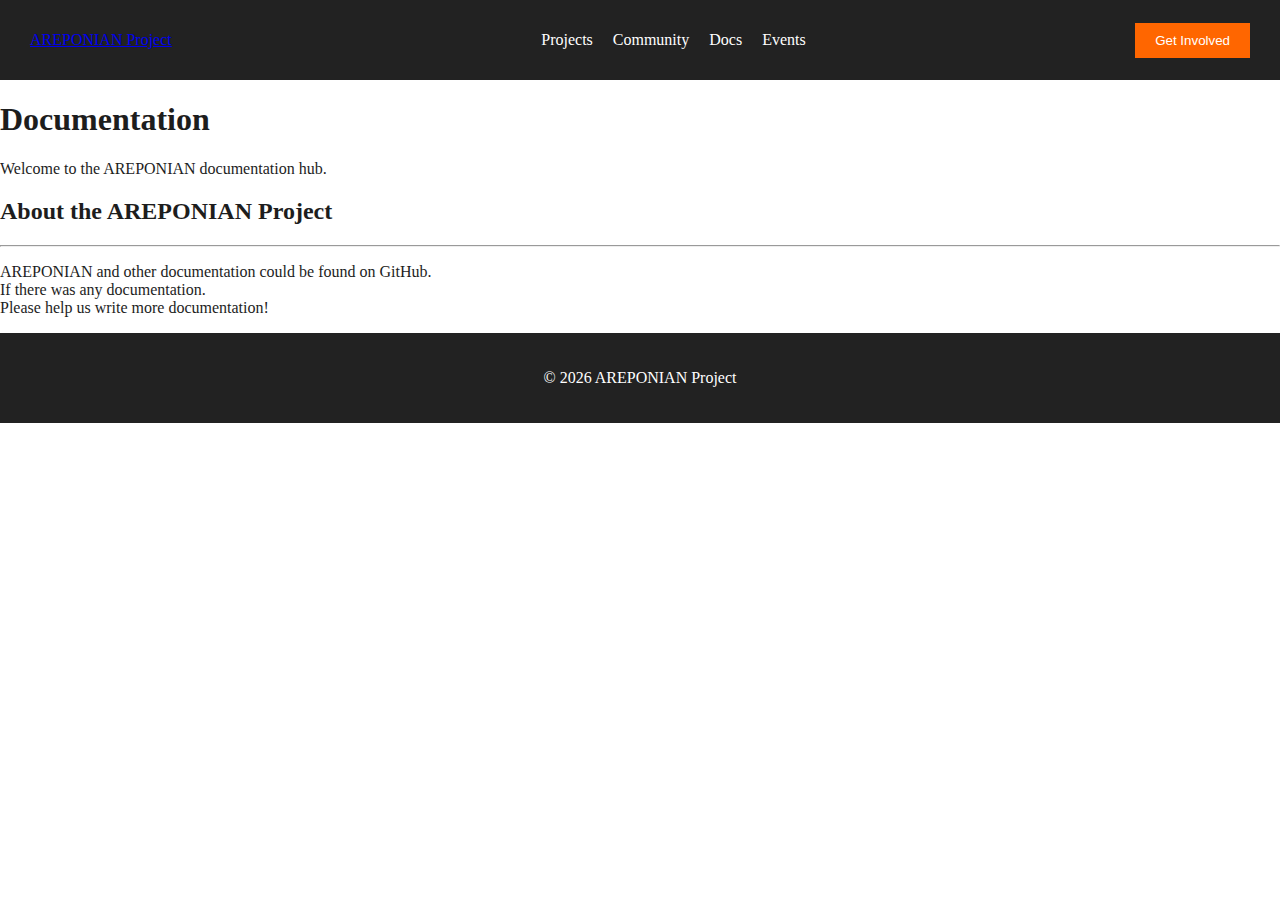
<file: docs.html>
<!DOCTYPE html>
<html lang="en">
<head>
  <meta charset="UTF-8">
  <title>Documentation – AREPONIAN Project</title>
  <link rel="stylesheet" href="style.css">
</head>
<body>
  <!-- Header -->
  <header>
    <div class="logo"><a href="index.html">AREPONIAN Project</a></div>
    <nav>
      <ul>
        <li><a href="projects.html">Projects</a></li>
        <li><a href="community.html">Community</a></li>
        <li><a href="docs.html" class="active">Docs</a></li>
        <li><a href="events.html">Events</a></li>
      </ul>
    </nav>
    <button class="cta">Get Involved</button>
  </header>

  <!-- Main Content -->
  <main>
    <h1>Documentation</h1>
    <p>Welcome to the AREPONIAN documentation hub.</p>

    <h2>About the AREPONIAN Project</h2>
    <hr>

    <p>
      AREPONIAN and other documentation could be found on GitHub.<br>
      If there was any documentation.<br>
      Please help us write more documentation!
    </p>
  </main>

  <!-- Footer -->
  <footer>
    <p>© 2026 AREPONIAN Project</p>
  </footer>
</body>
</html>
</file>
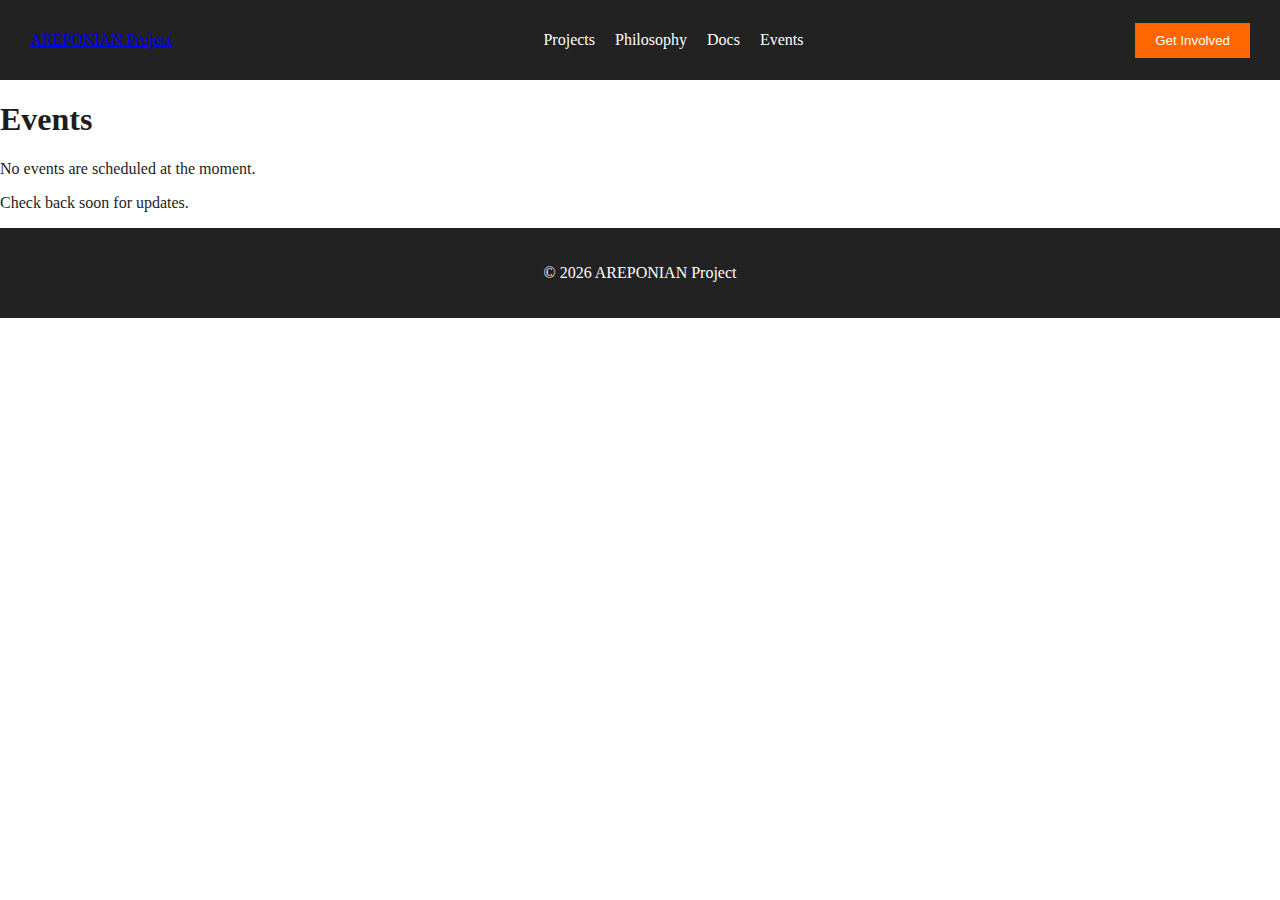
<file: events.html>
<!DOCTYPE html>
<html lang="en">
<head>
  <meta charset="UTF-8">
  <title>Events – AREPONIAN Project</title>
  <link rel="stylesheet" href="style.css">
</head>
<body>

  <!-- Header -->
  <header>
    <div class="logo"><a href="index.html">AREPONIAN Project</a></div>
    <nav>
      <ul>
        <li><a href="projects.html">Projects</a></li>
        <li><a href="philosophy.html">Philosophy</a></li>
        <li><a href="docs.html">Docs</a></li>
        <li><a href="events.html">Events</a></li>
      </ul>
    </nav>
    <button class="cta">Get Involved</button>
  </header>

  <!-- Main Content -->
  <main>
    <h1>Events</h1>
    <p>No events are scheduled at the moment.</p>
    <p>Check back soon for updates.</p>
  </main>

  <!-- Footer -->
  <footer>
    <p>© 2026 AREPONIAN Project</p>
  </footer>

</body>
</html>
</file>
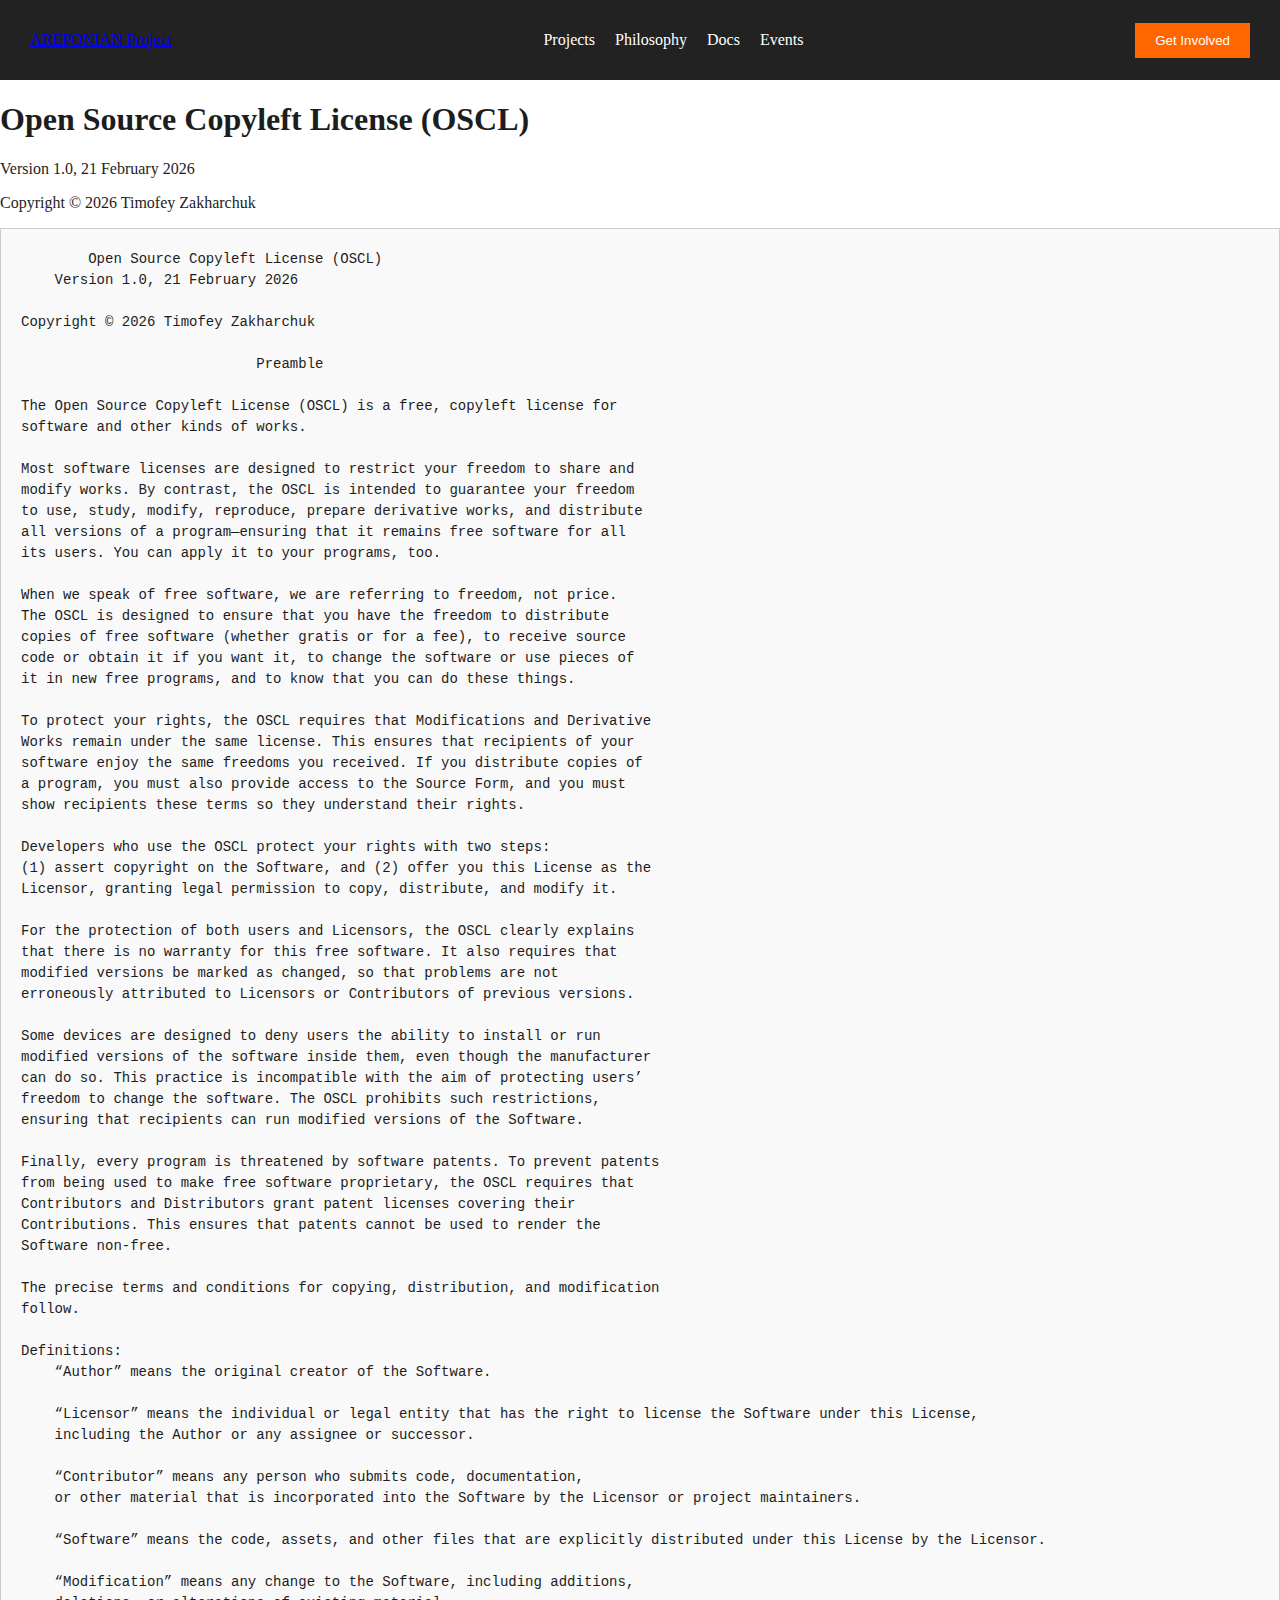
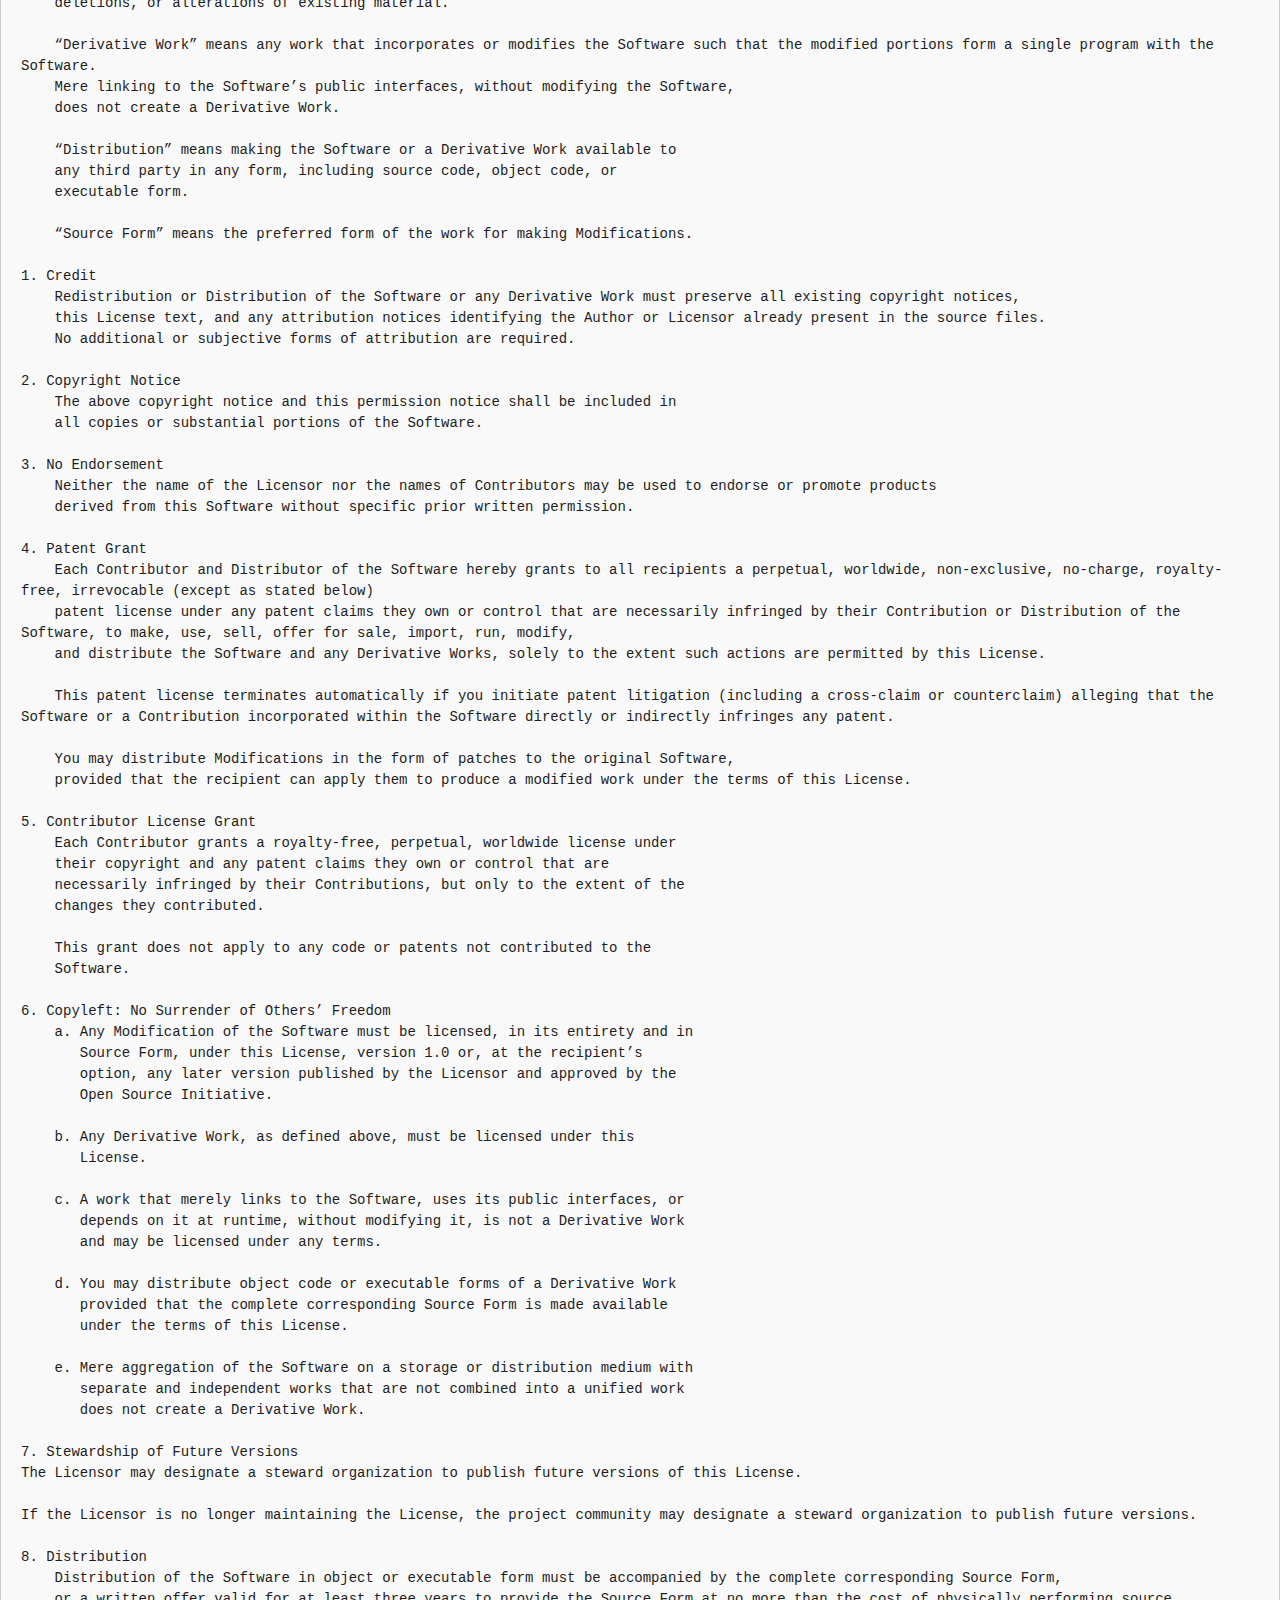
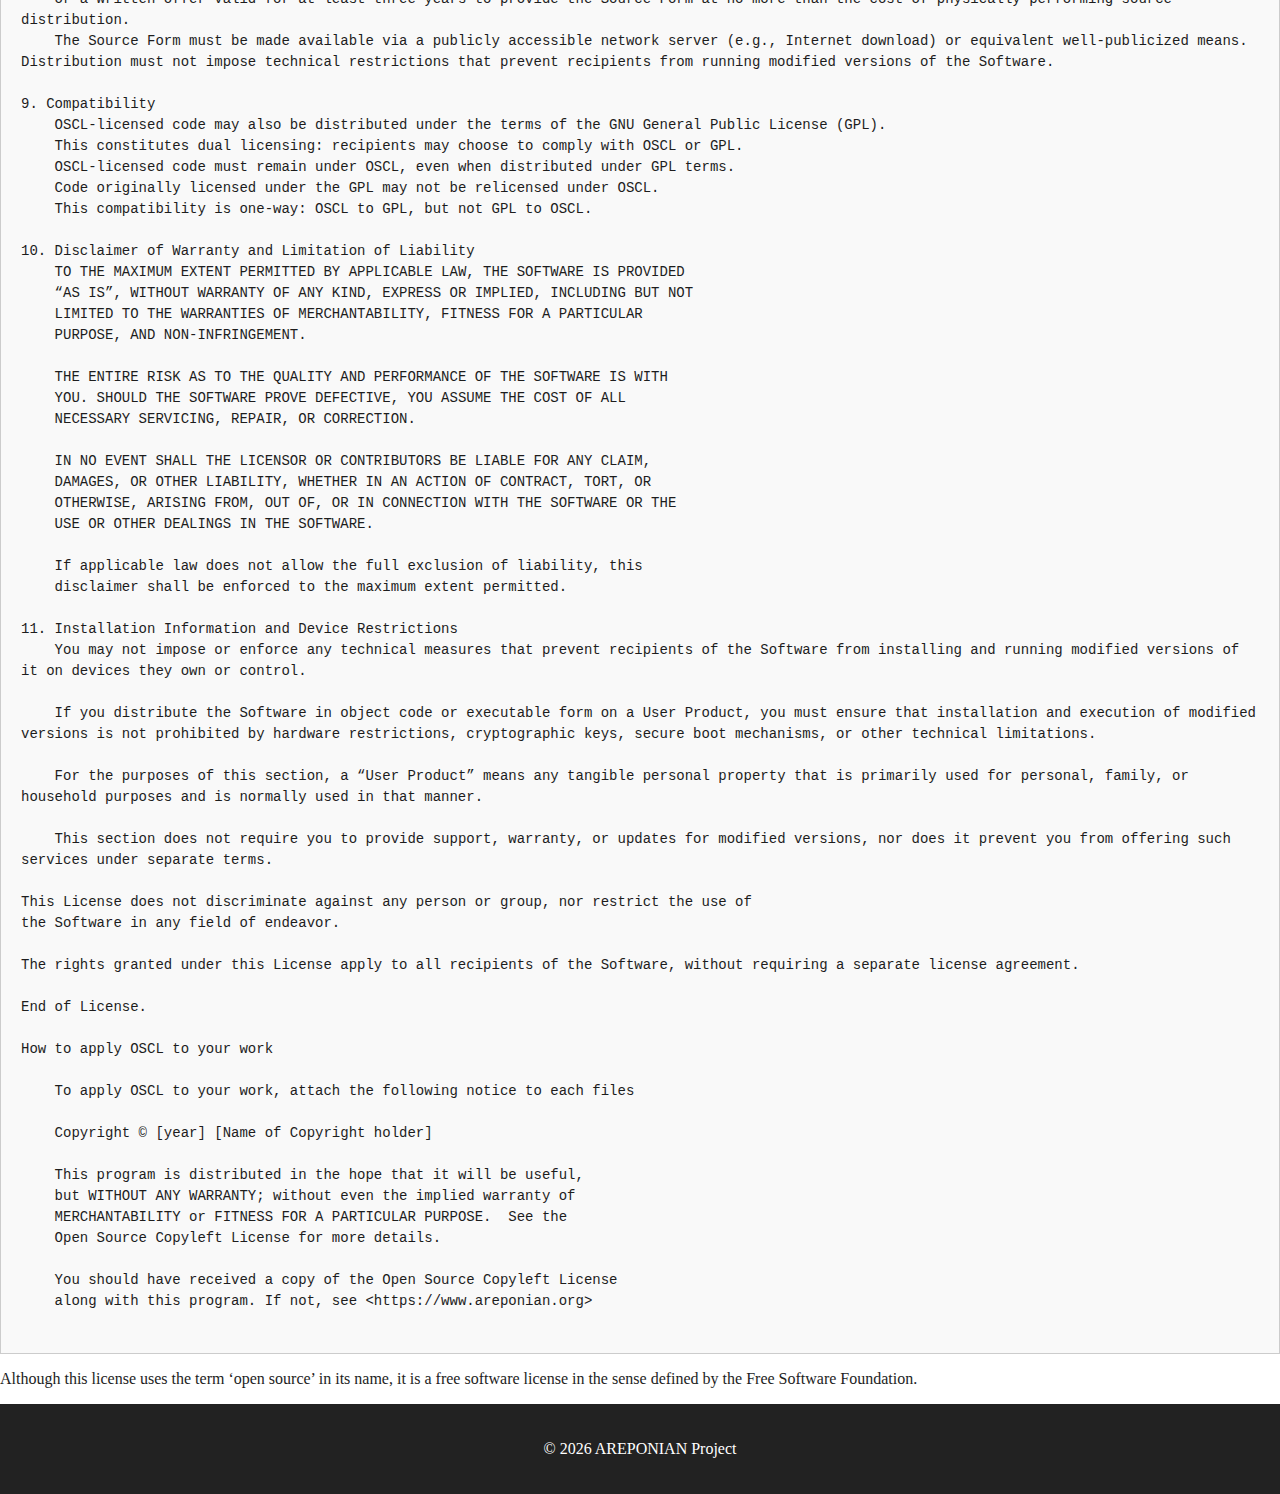
<file: oscl.html>
<!DOCTYPE html>
<html lang="en">
<head>
  <meta charset="UTF-8">
  <title>OSCL License – AREPONIAN Project</title>
  <link rel="stylesheet" href="style.css">
</head>
<body>

  <!-- Header -->
  <header>
    <div class="logo"><a href="index.html">AREPONIAN Project</a></div>
    <nav>
      <ul>
        <li><a href="projects.html">Projects</a></li>
        <li><a href="philosophy.html">Philosophy</a></li>
        <li><a href="docs.html">Docs</a></li>
        <li><a href="events.html">Events</a></li>
      </ul>
    </nav>
    <button class="cta">Get Involved</button>
  </header>

  <!-- Main Content -->
  <main>
    <h1>Open Source Copyleft License (OSCL)</h1>
    <p>Version 1.0, 21 February 2026</p>
    <p>Copyright © 2026 Timofey Zakharchuk</p>

    <pre class="license-text">
        Open Source Copyleft License (OSCL)
    Version 1.0, 21 February 2026

Copyright © 2026 Timofey Zakharchuk

                            Preamble

The Open Source Copyleft License (OSCL) is a free, copyleft license for
software and other kinds of works.

Most software licenses are designed to restrict your freedom to share and
modify works. By contrast, the OSCL is intended to guarantee your freedom
to use, study, modify, reproduce, prepare derivative works, and distribute
all versions of a program—ensuring that it remains free software for all
its users. You can apply it to your programs, too.

When we speak of free software, we are referring to freedom, not price.
The OSCL is designed to ensure that you have the freedom to distribute
copies of free software (whether gratis or for a fee), to receive source
code or obtain it if you want it, to change the software or use pieces of
it in new free programs, and to know that you can do these things.

To protect your rights, the OSCL requires that Modifications and Derivative
Works remain under the same license. This ensures that recipients of your
software enjoy the same freedoms you received. If you distribute copies of
a program, you must also provide access to the Source Form, and you must
show recipients these terms so they understand their rights.

Developers who use the OSCL protect your rights with two steps:
(1) assert copyright on the Software, and (2) offer you this License as the
Licensor, granting legal permission to copy, distribute, and modify it.

For the protection of both users and Licensors, the OSCL clearly explains
that there is no warranty for this free software. It also requires that
modified versions be marked as changed, so that problems are not
erroneously attributed to Licensors or Contributors of previous versions.

Some devices are designed to deny users the ability to install or run
modified versions of the software inside them, even though the manufacturer
can do so. This practice is incompatible with the aim of protecting users’
freedom to change the software. The OSCL prohibits such restrictions,
ensuring that recipients can run modified versions of the Software.

Finally, every program is threatened by software patents. To prevent patents
from being used to make free software proprietary, the OSCL requires that
Contributors and Distributors grant patent licenses covering their
Contributions. This ensures that patents cannot be used to render the
Software non-free.

The precise terms and conditions for copying, distribution, and modification
follow.

Definitions:
    “Author” means the original creator of the Software.

    “Licensor” means the individual or legal entity that has the right to license the Software under this License,
    including the Author or any assignee or successor.

    “Contributor” means any person who submits code, documentation,
    or other material that is incorporated into the Software by the Licensor or project maintainers.

    “Software” means the code, assets, and other files that are explicitly distributed under this License by the Licensor.

    “Modification” means any change to the Software, including additions,
    deletions, or alterations of existing material.

    “Derivative Work” means any work that incorporates or modifies the Software such that the modified portions form a single program with the Software.
    Mere linking to the Software’s public interfaces, without modifying the Software,
    does not create a Derivative Work.

    “Distribution” means making the Software or a Derivative Work available to
    any third party in any form, including source code, object code, or
    executable form.

    “Source Form” means the preferred form of the work for making Modifications.

1. Credit  
    Redistribution or Distribution of the Software or any Derivative Work must preserve all existing copyright notices,
    this License text, and any attribution notices identifying the Author or Licensor already present in the source files.
    No additional or subjective forms of attribution are required.

2. Copyright Notice
    The above copyright notice and this permission notice shall be included in
    all copies or substantial portions of the Software.

3. No Endorsement  
    Neither the name of the Licensor nor the names of Contributors may be used to endorse or promote products
    derived from this Software without specific prior written permission.

4. Patent Grant
    Each Contributor and Distributor of the Software hereby grants to all recipients a perpetual, worldwide, non-exclusive, no-charge, royalty-free, irrevocable (except as stated below)
    patent license under any patent claims they own or control that are necessarily infringed by their Contribution or Distribution of the Software, to make, use, sell, offer for sale, import, run, modify,
    and distribute the Software and any Derivative Works, solely to the extent such actions are permitted by this License.

    This patent license terminates automatically if you initiate patent litigation (including a cross-claim or counterclaim) alleging that the Software or a Contribution incorporated within the Software directly or indirectly infringes any patent.

    You may distribute Modifications in the form of patches to the original Software,
    provided that the recipient can apply them to produce a modified work under the terms of this License.

5. Contributor License Grant
    Each Contributor grants a royalty-free, perpetual, worldwide license under
    their copyright and any patent claims they own or control that are
    necessarily infringed by their Contributions, but only to the extent of the
    changes they contributed.

    This grant does not apply to any code or patents not contributed to the
    Software.

6. Copyleft: No Surrender of Others’ Freedom
    a. Any Modification of the Software must be licensed, in its entirety and in
       Source Form, under this License, version 1.0 or, at the recipient’s
       option, any later version published by the Licensor and approved by the
       Open Source Initiative.

    b. Any Derivative Work, as defined above, must be licensed under this
       License.

    c. A work that merely links to the Software, uses its public interfaces, or
       depends on it at runtime, without modifying it, is not a Derivative Work
       and may be licensed under any terms.

    d. You may distribute object code or executable forms of a Derivative Work
       provided that the complete corresponding Source Form is made available
       under the terms of this License.

    e. Mere aggregation of the Software on a storage or distribution medium with
       separate and independent works that are not combined into a unified work
       does not create a Derivative Work.

7. Stewardship of Future Versions  
The Licensor may designate a steward organization to publish future versions of this License.

If the Licensor is no longer maintaining the License, the project community may designate a steward organization to publish future versions.

8. Distribution
    Distribution of the Software in object or executable form must be accompanied by the complete corresponding Source Form,
    or a written offer valid for at least three years to provide the Source Form at no more than the cost of physically performing source distribution.
    The Source Form must be made available via a publicly accessible network server (e.g., Internet download) or equivalent well-publicized means. Distribution must not impose technical restrictions that prevent recipients from running modified versions of the Software.

9. Compatibility
    OSCL‑licensed code may also be distributed under the terms of the GNU General Public License (GPL). 
    This constitutes dual licensing: recipients may choose to comply with OSCL or GPL. 
    OSCL‑licensed code must remain under OSCL, even when distributed under GPL terms. 
    Code originally licensed under the GPL may not be relicensed under OSCL. 
    This compatibility is one‑way: OSCL to GPL, but not GPL to OSCL.

10. Disclaimer of Warranty and Limitation of Liability
    TO THE MAXIMUM EXTENT PERMITTED BY APPLICABLE LAW, THE SOFTWARE IS PROVIDED
    “AS IS”, WITHOUT WARRANTY OF ANY KIND, EXPRESS OR IMPLIED, INCLUDING BUT NOT
    LIMITED TO THE WARRANTIES OF MERCHANTABILITY, FITNESS FOR A PARTICULAR
    PURPOSE, AND NON-INFRINGEMENT.

    THE ENTIRE RISK AS TO THE QUALITY AND PERFORMANCE OF THE SOFTWARE IS WITH
    YOU. SHOULD THE SOFTWARE PROVE DEFECTIVE, YOU ASSUME THE COST OF ALL
    NECESSARY SERVICING, REPAIR, OR CORRECTION.

    IN NO EVENT SHALL THE LICENSOR OR CONTRIBUTORS BE LIABLE FOR ANY CLAIM,
    DAMAGES, OR OTHER LIABILITY, WHETHER IN AN ACTION OF CONTRACT, TORT, OR
    OTHERWISE, ARISING FROM, OUT OF, OR IN CONNECTION WITH THE SOFTWARE OR THE
    USE OR OTHER DEALINGS IN THE SOFTWARE.

    If applicable law does not allow the full exclusion of liability, this
    disclaimer shall be enforced to the maximum extent permitted.

11. Installation Information and Device Restrictions
    You may not impose or enforce any technical measures that prevent recipients of the Software from installing and running modified versions of it on devices they own or control.

    If you distribute the Software in object code or executable form on a User Product, you must ensure that installation and execution of modified versions is not prohibited by hardware restrictions, cryptographic keys, secure boot mechanisms, or other technical limitations.

    For the purposes of this section, a “User Product” means any tangible personal property that is primarily used for personal, family, or household purposes and is normally used in that manner.

    This section does not require you to provide support, warranty, or updates for modified versions, nor does it prevent you from offering such services under separate terms.

This License does not discriminate against any person or group, nor restrict the use of
the Software in any field of endeavor.

The rights granted under this License apply to all recipients of the Software, without requiring a separate license agreement.

End of License.

How to apply OSCL to your work

    To apply OSCL to your work, attach the following notice to each files

    Copyright © [year] [Name of Copyright holder]

    This program is distributed in the hope that it will be useful,
    but WITHOUT ANY WARRANTY; without even the implied warranty of
    MERCHANTABILITY or FITNESS FOR A PARTICULAR PURPOSE.  See the
    Open Source Copyleft License for more details.

    You should have received a copy of the Open Source Copyleft License
    along with this program. If not, see &lt;https://www.areponian.org&gt;
    </pre>

    <p>Although this license uses the term ‘open source’ in its name, it is a free software license in the sense defined by the Free Software Foundation.</p>

  </main>

  <!-- Footer -->
  <footer>
    <p>© 2026 AREPONIAN Project</p>
  </footer>

</body>
</html>
</file>
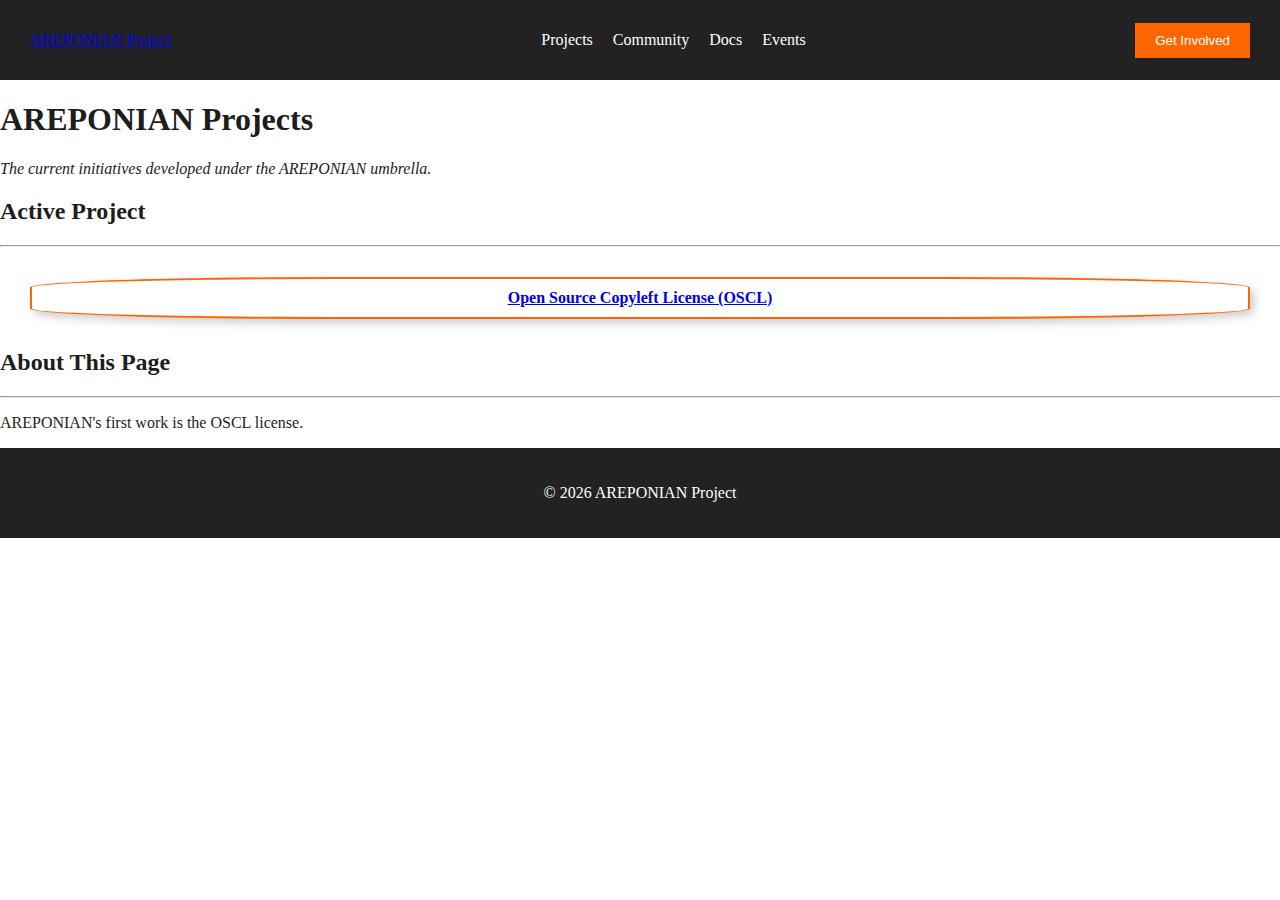
<file: projects.html>
<!DOCTYPE html>
<html lang="en">
<head>
  <meta charset="UTF-8">
  <title>Projects – AREPONIAN Project</title>
  <link rel="stylesheet" href="style.css">
</head>
<body>

  <!-- Header -->
  <header>
    <div class="logo"><a href="index.html">AREPONIAN Project</a></div>
    <nav>
      <ul>
        <li><a href="projects.html">Projects</a></li>
        <li><a href="community.html">Community</a></li>
        <li><a href="docs.html">Docs</a></li>
        <li><a href="events.html">Events</a></li>
      </ul>
    </nav>
    <button class="cta">Get Involved</button>
  </header>

  <!-- Main Content -->
  <main>
    <h1>AREPONIAN Projects</h1>
    <p><em>The current initiatives developed under the AREPONIAN umbrella.</em></p>

    <h2>Active Project</h2>
    <hr>

    <section class="cards">
      <a href="oscl.html" class="card">Open Source Copyleft License (OSCL)</a>
    </section>

    <h2>About This Page</h2>
    <hr>

    <p>
      AREPONIAN's first work is the OSCL license.
    </p>

  </main>

  <!-- Footer -->
  <footer>
    <p>© 2026 AREPONIAN Project</p>
  </footer>

</body>
</html>
</file>
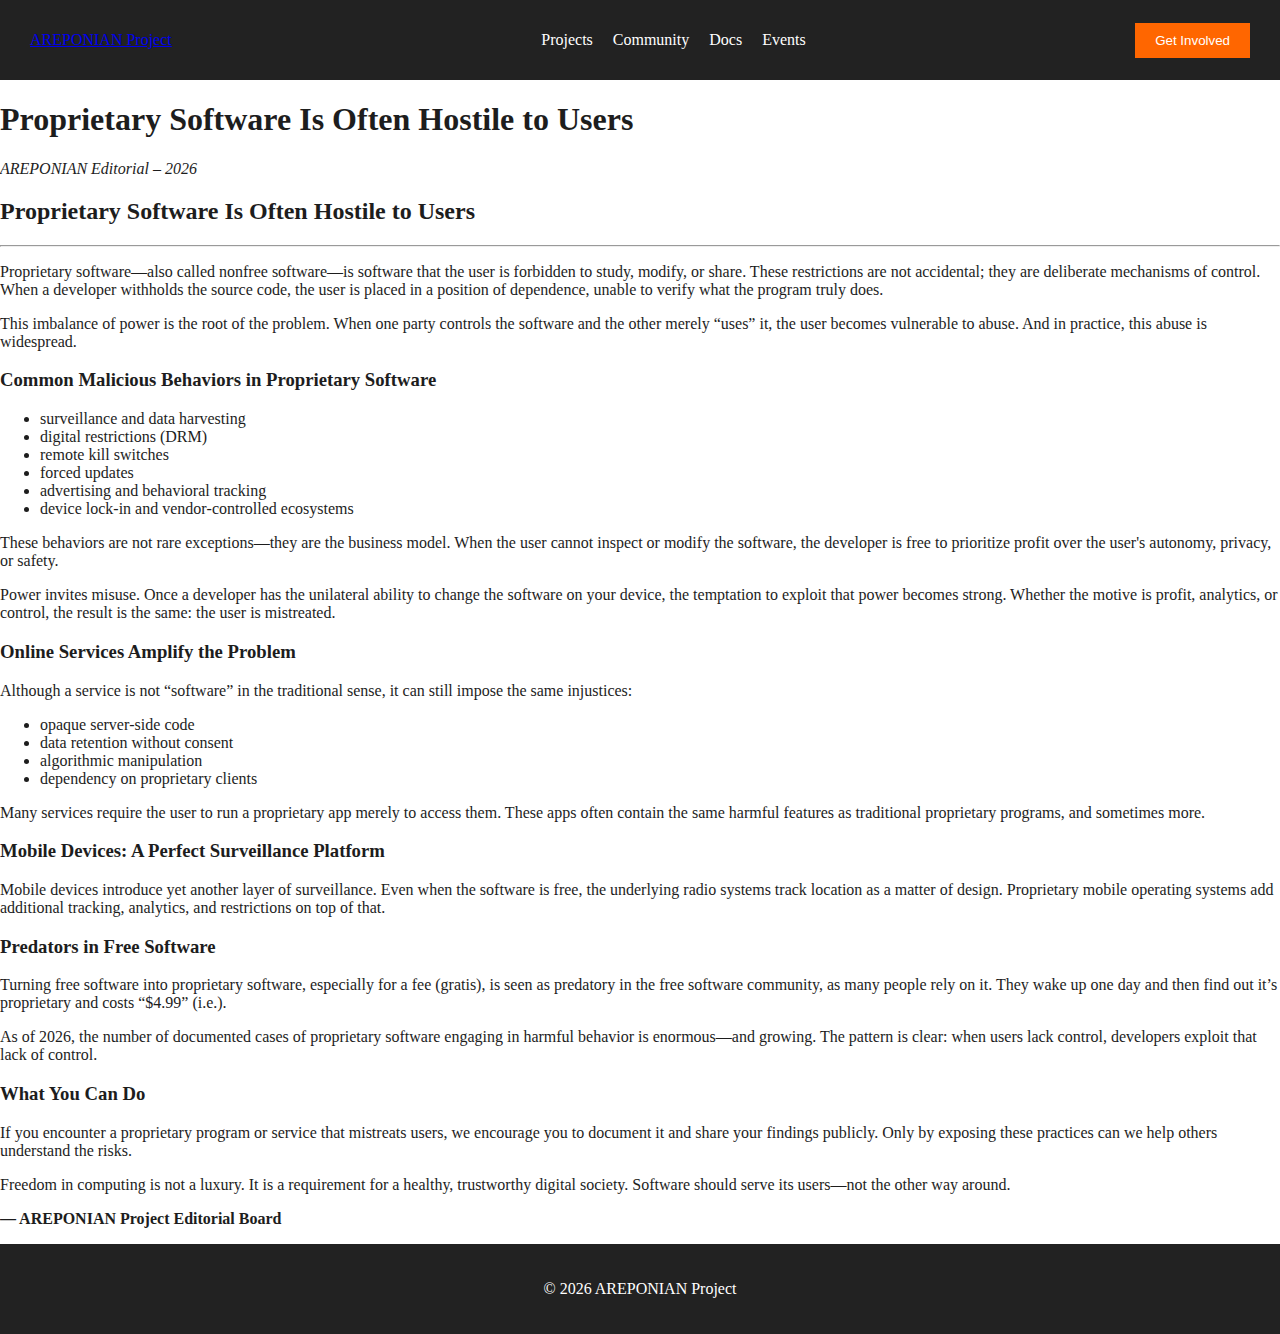
<file: proprietary.html>
<!DOCTYPE html>
<html lang="en">
<head>
  <meta charset="UTF-8">
  <title>Proprietary Software – AREPONIAN Project</title>
  <link rel="stylesheet" href="style.css">
</head>
<body>

  <!-- Header -->
  <header>
    <div class="logo"><a href="index.html">AREPONIAN Project</a></div>
    <nav>
      <ul>
        <li><a href="projects.html">Projects</a></li>
        <li><a href="community.html">Community</a></li>
        <li><a href="docs.html">Docs</a></li>
        <li><a href="events.html">Events</a></li>
      </ul>
    </nav>
    <button class="cta">Get Involved</button>
  </header>

  <!-- Main Content -->
  <main>
    <h1>Proprietary Software Is Often Hostile to Users</h1>
    <p><em>AREPONIAN Editorial – 2026</em></p>

    <h2>Proprietary Software Is Often Hostile to Users</h2>
    <hr>

    <p>
      Proprietary software—also called nonfree software—is software that the user
      is forbidden to study, modify, or share. These restrictions are not
      accidental; they are deliberate mechanisms of control. When a developer
      withholds the source code, the user is placed in a position of dependence,
      unable to verify what the program truly does.
    </p>

    <p>
      This imbalance of power is the root of the problem. When one party controls
      the software and the other merely “uses” it, the user becomes vulnerable to
      abuse. And in practice, this abuse is widespread.
    </p>

    <h3>Common Malicious Behaviors in Proprietary Software</h3>
    <ul>
      <li>surveillance and data harvesting</li>
      <li>digital restrictions (DRM)</li>
      <li>remote kill switches</li>
      <li>forced updates</li>
      <li>advertising and behavioral tracking</li>
      <li>device lock‑in and vendor‑controlled ecosystems</li>
    </ul>

    <p>
      These behaviors are not rare exceptions—they are the business model.
      When the user cannot inspect or modify the software, the developer is free
      to prioritize profit over the user's autonomy, privacy, or safety.
    </p>

    <p>
      Power invites misuse. Once a developer has the unilateral ability to change
      the software on your device, the temptation to exploit that power becomes
      strong. Whether the motive is profit, analytics, or control, the result is
      the same: the user is mistreated.
    </p>

    <h3>Online Services Amplify the Problem</h3>
    <p>
      Although a service is not “software” in the traditional sense, it can still
      impose the same injustices:
    </p>

    <ul>
      <li>opaque server‑side code</li>
      <li>data retention without consent</li>
      <li>algorithmic manipulation</li>
      <li>dependency on proprietary clients</li>
    </ul>

    <p>
      Many services require the user to run a proprietary app merely to access
      them. These apps often contain the same harmful features as traditional
      proprietary programs, and sometimes more.
    </p>

    <h3>Mobile Devices: A Perfect Surveillance Platform</h3>
    <p>
      Mobile devices introduce yet another layer of surveillance. Even when the
      software is free, the underlying radio systems track location as a matter
      of design. Proprietary mobile operating systems add additional tracking,
      analytics, and restrictions on top of that.
    </p>

    <h3>Predators in Free Software</h3>
    <p>
      Turning free software into proprietary software, especially for a fee (gratis),
      is seen as predatory in the free software community, as many people rely on it.
      They wake up one day and then find out it’s proprietary and costs “$4.99” (i.e.).
    </p>

    <p>
      As of 2026, the number of documented cases of proprietary software engaging
      in harmful behavior is enormous—and growing. The pattern is clear:
      when users lack control, developers exploit that lack of control.
    </p>

    <h3>What You Can Do</h3>
    <p>
      If you encounter a proprietary program or service that mistreats users,
      we encourage you to document it and share your findings publicly. Only by
      exposing these practices can we help others understand the risks.
    </p>

    <p>
      Freedom in computing is not a luxury. It is a requirement for a healthy,
      trustworthy digital society. Software should serve its users—not the other
      way around.
    </p>

    <p><strong>— AREPONIAN Project Editorial Board</strong></p>
  </main>

  <!-- Footer -->
  <footer>
    <p>© 2026 AREPONIAN Project</p>
  </footer>

</body>
</html>
</file>
<file: style.css>
body {
  font-family: 'Times New Roman', Times, serif;
  margin: 0;
  background: #ffffff;
  color: #1d1d1d;
}

/* Header */
header {
  display: flex;
  justify-content: space-between;
  align-items: center;
  background: #222;
  color: #fff;
  padding: 15px 30px;
}

nav ul {
  list-style: none;
  display: flex;
  gap: 20px;
}

nav a {
  color: #fff;
  text-decoration: none;
}

.cta {
  background: #ff6600;
  border: none;
  padding: 10px 20px;
  color: #fff;
  cursor: pointer;
}

/* Hero */
.hero {
  background: linear-gradient(135deg, #ff6600, #ffcc00);
  color: #fff;
  text-align: center;
  padding: 60px 40px;
  box-shadow: 6px 4px 20px rgba(0,0,0,0.5);

}

/* Cards */
.cards {
  display: flex;
  gap: 20px;
  margin: 30px;
}
.card {
  flex: 2;
  background: #fff;
  padding: 10px;
  border: 2px solid #ff6600;
  text-align: center;
  font-weight: bold;
  border-radius: 25%;
  box-shadow: 4px 4px 10px rgba(0,0,0,0.2);

}

/* Sidebar */
aside {
  background: #eee;
  padding: 20px;
  margin: 20px;
}

/* Footer */
footer {
  background: #222;
  color: #fff;
  text-align: center;
  padding: 20px;
}

.license-text {
  white-space: pre-wrap;
  background: #f9f9f9;
  padding: 20px;
  border: 1px solid #ccc;
  font-family: monospace;
  font-size: 14px;
  line-height: 1.5;
  overflow-x: auto;
}
</file>
